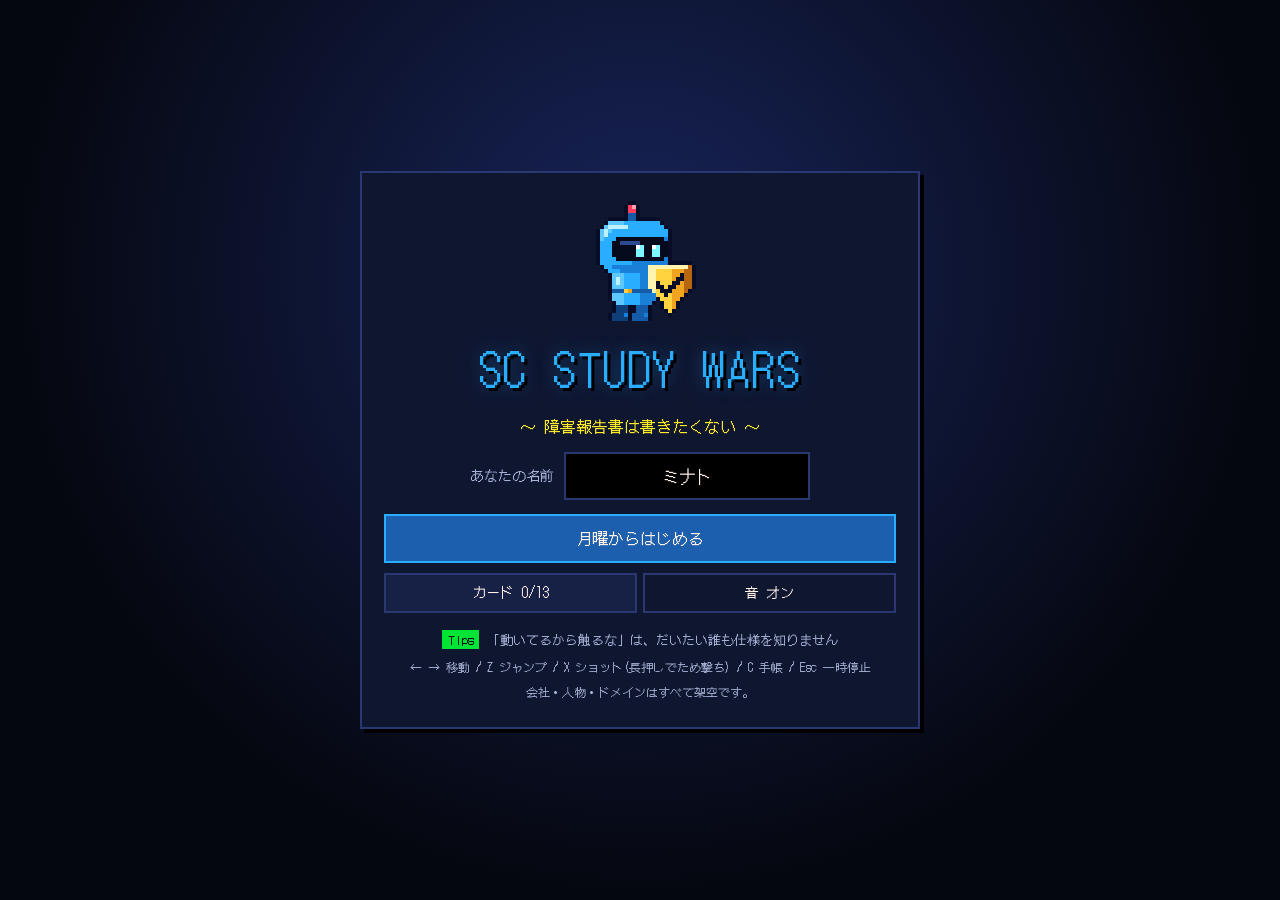
<file: index.html>
<!doctype html>
<html lang="ja">
<head>
  <meta charset="utf-8">
  <meta name="viewport" content="width=device-width, initial-scale=1, viewport-fit=cover, user-scalable=no">
  <title>SC STUDY WARS 〜障害報告書は書きたくない〜</title>
  <meta name="description" content="情報漏洩の手口を、遊びながら見抜けるようになるドット絵の横スクロールアクション。">
  <meta name="theme-color" content="#0b0f24">
  <link rel="manifest" href="manifest.webmanifest">
  <link rel="icon" href="icons/favicon-32.png" sizes="32x32" type="image/png">
  <link rel="icon" href="icons/favicon-64.png" sizes="64x64" type="image/png">
  <link rel="apple-touch-icon" href="icons/apple-touch-icon.png">
  <link rel="preconnect" href="https://fonts.googleapis.com">
  <link rel="preconnect" href="https://fonts.gstatic.com" crossorigin>
  <link href="https://fonts.googleapis.com/css2?family=DotGothic16&display=swap" rel="stylesheet">
  <link rel="stylesheet" href="style.css">
</head>
<body>
  <main id="app">
    <div id="stage-wrap">
      <canvas id="screen" width="640" height="360" aria-label="ゲーム画面"></canvas>
      <div id="hud" aria-live="off">
        <span id="hud-clock">9:30</span>
        <span class="gauges">
          <span class="gauge leak" title="漏洩リスク(満タンで障害報告書)">
            <span class="label">漏洩</span><span id="hud-leak" class="bar" role="meter" aria-label="漏洩リスク"><i></i></span>
          </span>
          <span class="gauge delay" title="業務の遅れ(満タンで始末書)">
            <span class="label">遅れ</span><span id="hud-delay" class="bar" role="meter" aria-label="業務の遅れ"><i></i></span>
          </span>
        </span>
        <span class="hud-spacer"></span>
        <span id="hud-ioc" title="痕跡(3つで判断シーンのヒント1回)" hidden></span>
        <button id="hud-weapon" type="button" aria-label="武器を切り替える" hidden><b></b><i><i></i></i></button>
        <button id="hud-note" type="button" aria-label="手帳を開く"><span id="hud-clues" class="clues"></span><b>📒</b></button>
        <button id="hud-pause" type="button" aria-label="一時停止"><i></i><i></i></button>
      </div>
      <div id="banner" role="status" aria-live="polite"></div>
      <div id="prompt" hidden></div>
    </div>

    <!-- スマホ用のコントローラー。押せるのはボタンの上と、その周りの少しの余白だけ(見た目と押せる範囲を一致させる)。
         左右のキーの間は、指を滑らせると切り替わる -->
    <div id="pad" aria-hidden="true">
      <div class="cluster dpad" data-zone="dpad">
        <span class="key left" data-btn="left" data-show="left"><i></i></span>
        <span class="key right" data-btn="right" data-show="right"><i></i></span>
      </div>
      <div class="cluster btns" data-zone="btns">
        <span class="pad-btn act" data-btn="act" data-show="act"><b>B</b><small>ショット</small></span>
        <span class="pad-btn jump" data-btn="jump" data-show="jump"><b>A</b><small>ジャンプ</small></span>
      </div>
    </div>
  </main>

  <div id="overlay" hidden></div>

  <script type="module" src="src/main.js"></script>
</body>
</html>
</file>
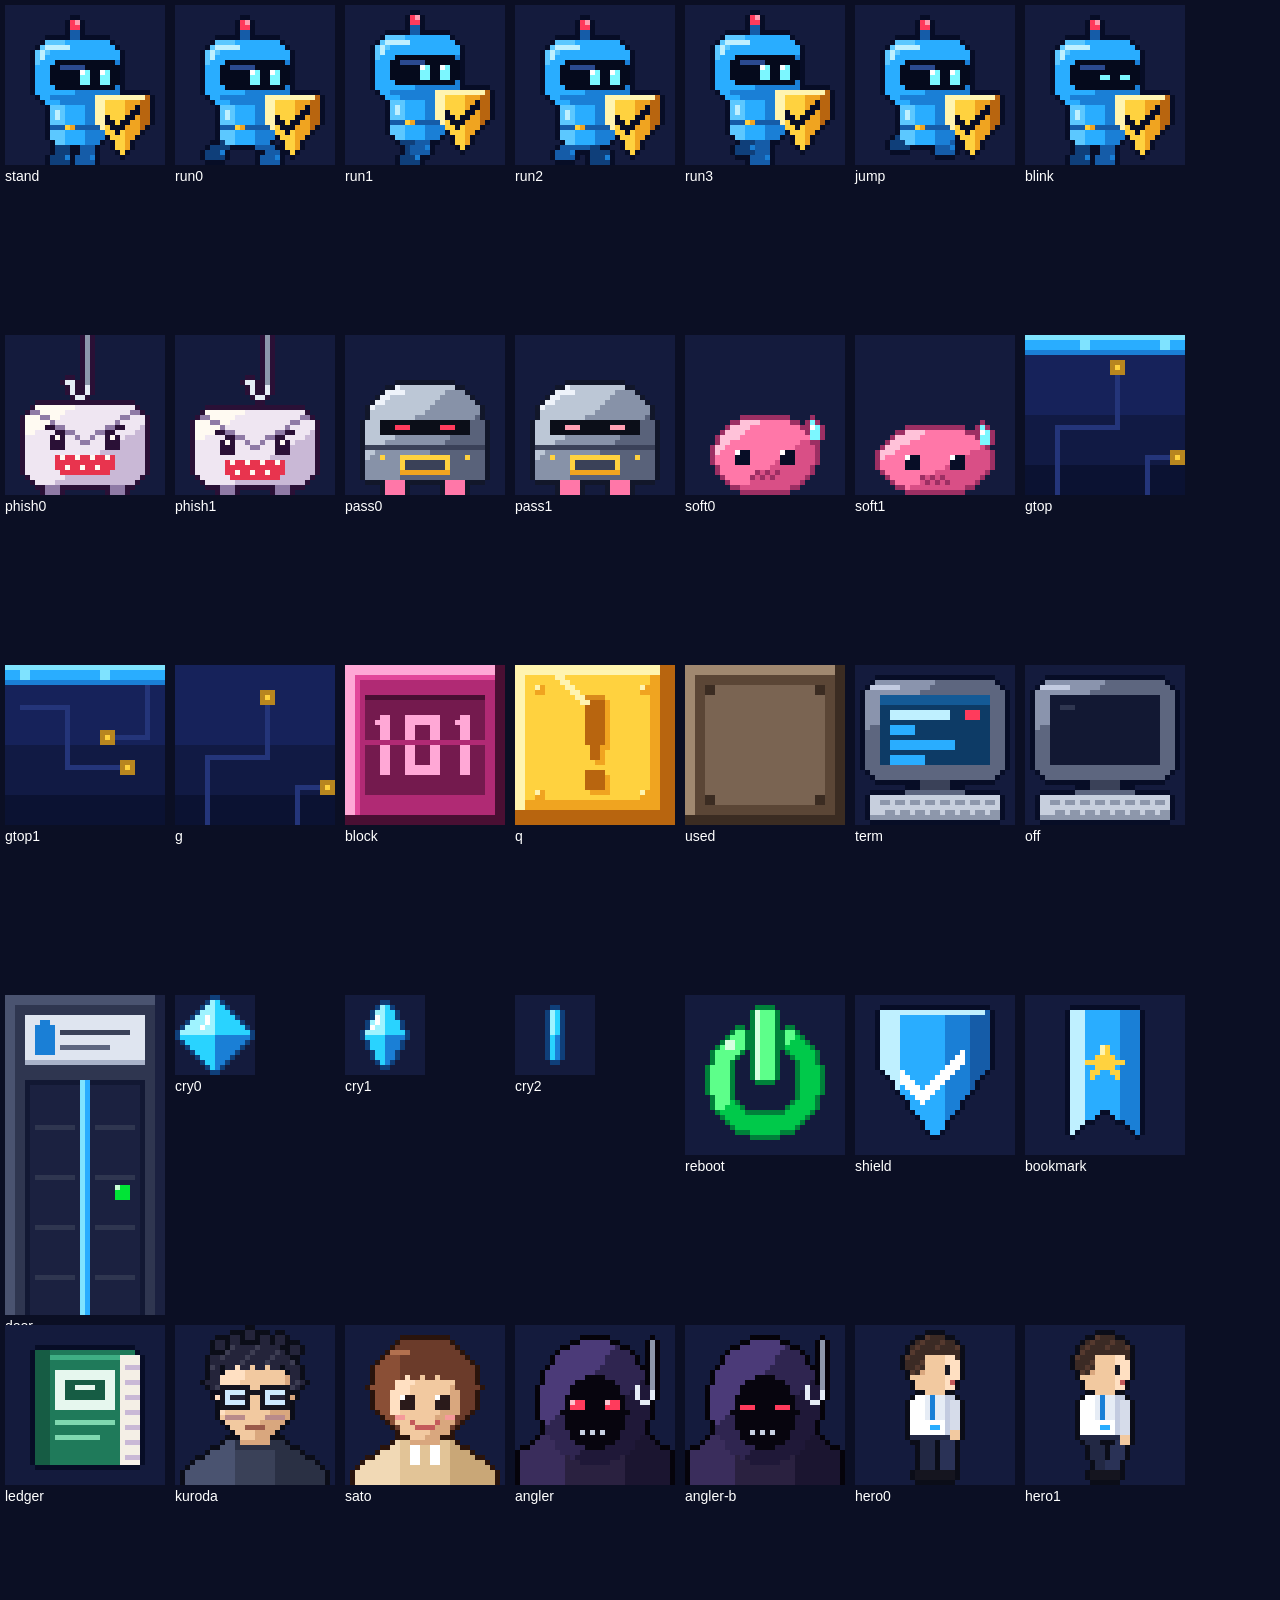
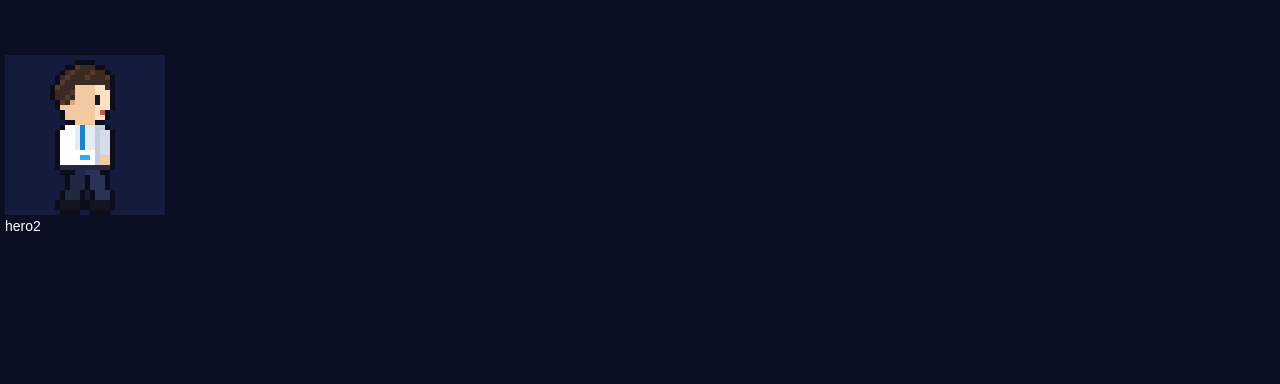
<file: art-preview.html>
<!-- ドット絵の一覧(確認用)。手元で配信して /art-preview.html を開く -->
<!doctype html><body style="margin:0;background:#0b0f24"><canvas id=c></canvas><script type=module>
import * as A from './src/art.js';
const items = [
 ['stand',A.guard('stand')],['run0',A.guard('run0')],['run1',A.guard('run1',-1)],['run2',A.guard('run2')],['run3',A.guard('run3',-1)],['jump',A.guard('jump')],['blink',A.guard('stand',0,true)],
 ['phish0',A.phish(0)],['phish1',A.phish(1)],['pass0',A.pass(0)],['pass1',A.pass(1)],['soft0',A.soft(0)],['soft1',A.soft(1)],
 ['gtop',A.ground(true,0)],['gtop1',A.ground(true,1)],['g',A.ground(false,0)],['block',A.block()],['q',A.qblock(8)],['used',A.used()],['term',A.terminal(true)],['off',A.terminal(false)],
 ['door',A.door()],['cry0',A.crystal(0)],['cry1',A.crystal(1)],['cry2',A.crystal(2)],['reboot',A.reboot()],['shield',A.shield()],['bookmark',A.bookmark()],['ledger',A.ledger()],['kuroda',A.kuroda()],['sato',A.sato()],['angler',A.angler()],['angler-b',A.angler(true)],['hero0',A.hero(0)],['hero1',A.hero(1)],['hero2',A.hero(2)]];
const S=5, cols=7, cw=34*S, ch=66*S; const c=document.getElementById('c'); c.width=cols*cw; c.height=Math.ceil(items.length/cols)*ch; const g=c.getContext('2d');
items.forEach(([n,G],i)=>{const ox=(i%cols)*cw+S, oy=Math.floor(i/cols)*ch+S; g.fillStyle='#141b3d'; g.fillRect(ox,oy,G[0].length*S,G.length*S);
 G.forEach((r,y)=>r.forEach((col,x)=>{ if(col){g.fillStyle=col; g.fillRect(ox+x*S,oy+y*S,S,S);} })); g.fillStyle='#fff'; g.font='14px sans-serif'; g.fillText(n,ox,oy+G.length*S+16); });
</script></body>
</file>
<file: style.css>
:root {
  --bg: #05070f;
  --panel: #0f1630;
  --panel-2: #172045;
  --ink: #fff1e8;
  --quiet: #a9b3d6;
  --line: #2b3770;
  --blue: #29adff;
  --green: #00e436;
  --red: #ff004d;
  --yellow: #ffec27;
  --orange: #ffa300;
  --px: 2px; /* ゲーム画面の1ドットの大きさ(main.js が入れる) */
  color-scheme: dark;
}

* { box-sizing: border-box; }

html, body {
  margin: 0;
  height: 100%;
  background: var(--bg);
  color: var(--ink);
  font-family: 'DotGothic16', 'Hiragino Kaku Gothic ProN', 'Noto Sans JP', system-ui, sans-serif;
  overflow: hidden;
  overscroll-behavior: none;
  -webkit-tap-highlight-color: transparent;
  -webkit-user-select: none;
  user-select: none;
  touch-action: manipulation;
}

#app {
  position: fixed;
  inset: 0;
  display: flex;
  flex-direction: column;
  align-items: center;
  justify-content: center;
}

#stage-wrap {
  position: relative;
  background: #000;
  box-shadow: 0 0 0 1px #1a2350, 0 12px 40px rgba(0, 0, 0, 0.6);
}

#screen {
  display: block;
  width: 100%;
  height: 100%;
  image-rendering: pixelated;
  image-rendering: crisp-edges;
}

/* ---------- HUD ---------- */
#hud {
  position: absolute;
  inset: 0 0 auto 0;
  display: flex;
  align-items: center;
  gap: calc(var(--px) * 6);
  padding: calc(var(--px) * 3) max(calc(var(--px) * 5), env(safe-area-inset-right)) calc(var(--px) * 3) max(calc(var(--px) * 5), env(safe-area-inset-left));
  font-size: clamp(11px, calc(var(--px) * 6), 22px);
  text-shadow: 1px 1px 0 #000;
  pointer-events: none;
  background: linear-gradient(#000a, #0000);
}
#hud > * { white-space: nowrap; flex: none; }
#hud-clock { color: var(--yellow); font-variant-numeric: tabular-nums; min-width: 2.6em; }
#hud .gauges { display: flex; gap: 0.8em; min-width: 0; }
#hud .gauge { display: flex; align-items: center; gap: 0.35em; }
#hud .label { color: var(--quiet); font-size: 0.85em; }
#hud .bar {
  --v: 0;
  position: relative;
  width: clamp(36px, calc(var(--px) * 34), 120px);
  height: 0.7em;
  background: #000;
  border: 1px solid #5f574f;
}
#hud .bar i {
  position: absolute;
  inset: 0;
  transform-origin: left;
  transform: scaleX(var(--v));
  transition: transform 0.25s;
}
#hud .leak .bar i { background: var(--orange); }
#hud .delay .bar i { background: #b18cff; }
#hud .bar.warn i { background: var(--red); animation: blink 0.6s steps(2) infinite; }
#hud .clues { display: flex; gap: 2px; margin-left: auto; }
#hud .clues img { image-rendering: pixelated; filter: drop-shadow(0 0 3px #ffd23f88); }
#hud { font-size: clamp(12px, calc(var(--px) * 6), 22px); gap: clamp(8px, calc(var(--px) * 5), 18px); }

@keyframes blink { 50% { opacity: 0.5; } }

/* ---------- お知らせ ---------- */
#banner {
  position: absolute;
  left: 50%;
  top: calc(var(--px) * 18);
  max-width: 92%;
  transform: translate(-50%, -8px);
  padding: 0.5em 0.9em;
  font-size: clamp(12px, calc(var(--px) * 6.5), 22px);
  line-height: 1.5;
  text-align: center;
  background: #000d;
  border: 2px solid var(--quiet);
  opacity: 0;
  pointer-events: none;
  transition: opacity 0.2s, transform 0.2s;
}
#banner.show { opacity: 1; transform: translate(-50%, 0); }
#banner { z-index: 5; }
body.portrait #banner { font-size: 14px; max-width: 90%; width: max-content; padding: 0.5em 0.8em; }
#banner.good { border-color: var(--green); }
#banner.bad { border-color: var(--red); color: #ffd0dc; }
#banner.info { border-color: var(--blue); }

#prompt {
  position: absolute;
  left: 50%;
  bottom: calc(var(--px) * 6);
  transform: translateX(-50%);
  padding: 0.3em 0.8em;
  font-size: clamp(12px, calc(var(--px) * 6), 20px);
  background: #000c;
  border: 1px solid var(--yellow);
  color: var(--yellow);
  pointer-events: none;
  animation: blink 1.2s steps(2) infinite;
}

/* ---------- スマホのコントローラー ---------- */
/* 押せる範囲 = ボタンの見た目 + まわりの余白(.cluster の padding = 指のずれの許容分) */
#pad { display: none; }
@media (pointer: coarse) { #pad { display: block; } }
body.touch #pad { display: block; }

#pad {
  --key: 72px;   /* 左右キーの大きさ */
  --gap: 10px;   /* 左右キーの間 */
  --a: 86px;     /* A(ジャンプ) */
  --b: 62px;     /* B(調べる)。A の左上に、斜めに少し重ねて置く */
  --tol: 14px;   /* 指のずれの許容分 */
  position: fixed;
  inset: 0;
  pointer-events: none;
  -webkit-touch-callout: none;
  -webkit-user-select: none;
  user-select: none;
}
.cluster {
  position: absolute;
  padding: var(--tol);
  pointer-events: auto;
  touch-action: none;
  -webkit-touch-callout: none;
}
.dpad { display: flex; gap: var(--gap); }
.btns { width: calc(var(--b) * 0.6 + var(--a) + 2 * var(--tol)); height: calc(var(--b) * 0.9 + var(--a) + 2 * var(--tol)); }

/* 左右キー: 角の丸い四角。押すと沈んで光る */
.key {
  position: relative;
  width: var(--key);
  height: var(--key);
  border-radius: 22px;
  background: linear-gradient(#1f2a5a, #141c43);
  border: 1px solid #ffffff24;
  box-shadow: 0 5px 0 #04060f, inset 0 1px 0 #ffffff26;
  transition: transform 0.05s, box-shadow 0.05s, background 0.05s;
}
.key i {
  position: absolute;
  top: 50%;
  left: 50%;
  border: 14px solid transparent;
  transform: translate(-50%, -50%);
}
.key.left i { border-right: 20px solid #e6ecff; border-left-width: 0; margin-left: -3px; }
.key.right i { border-left: 20px solid #e6ecff; border-right-width: 0; margin-left: 3px; }

/* A・B: 丸いボタン */
.pad-btn {
  position: absolute;
  display: flex;
  flex-direction: column;
  align-items: center;
  justify-content: center;
  gap: 3px;
  border-radius: 50%;
  color: #eef2ff;
  background: linear-gradient(#1f2a5a, #141c43);
  border: 1px solid #ffffff24;
  box-shadow: 0 5px 0 #04060f, inset 0 1px 0 #ffffff26;
  transition: transform 0.05s, box-shadow 0.05s, background 0.05s;
}
.pad-btn b { font-size: 26px; font-weight: normal; line-height: 1; }
.pad-btn small { font-size: 11px; line-height: 1; color: #b9c3e6; }
.pad-btn.jump {
  width: var(--a);
  height: var(--a);
  left: calc(var(--tol) + var(--b) * 0.6);
  top: calc(var(--tol) + var(--b) * 0.9);
  background: linear-gradient(#ffd23f, #e89a16);
  border-color: #fff4b0aa;
  color: #3a1d02;
  box-shadow: 0 5px 0 #7a4205, inset 0 1px 0 #fff4b0;
}
.pad-btn.jump small { color: #5a3208; }
.pad-btn.act {
  width: var(--b);
  height: var(--b);
  left: var(--tol);
  top: var(--tol);
}

/* 押している */
.key.on, .pad-btn.act.on {
  transform: translateY(4px);
  background: linear-gradient(#2b7fd6, #1a5fb4);
  box-shadow: 0 1px 0 #04060f, inset 0 1px 0 #bff0ff66, 0 0 16px #29adff88;
}
.pad-btn.jump.on {
  transform: translateY(4px);
  background: linear-gradient(#fff07a, #ffbf2e);
  box-shadow: 0 1px 0 #7a4205, inset 0 1px 0 #fff4b0, 0 0 18px #ffd23f99;
}

/* 横向き: ゲーム画面の左下・右下に重ねる。後ろが透けるように半透明 */
body:not(.portrait) #pad { --key: 62px; --a: 74px; --b: 54px; }
body:not(.portrait) .dpad { left: max(6px, env(safe-area-inset-left)); bottom: max(4px, env(safe-area-inset-bottom)); }
body:not(.portrait) .btns { right: max(6px, env(safe-area-inset-right)); bottom: max(4px, env(safe-area-inset-bottom)); }
body:not(.portrait) .key,
body:not(.portrait) .pad-btn.act { background: #141c4373; box-shadow: 0 3px 0 #04060f80, inset 0 1px 0 #ffffff1f; }
body:not(.portrait) .pad-btn.jump { background: #ffd23f8c; }
body:not(.portrait) .key.on,
body:not(.portrait) .pad-btn.act.on { background: #2b7fd6b3; }

/* 縦向き: 上がゲーム画面、下に薄いコントローラーの台 */
body.portrait #app {
  display: grid;
  grid-template-rows: 1fr auto;
  justify-items: center;
  padding-top: env(safe-area-inset-top);
}
body.portrait #stage-wrap { align-self: end; box-shadow: none; }
body.portrait #pad {
  position: relative;
  inset: auto;
  z-index: 1;
  width: 100%;
  height: calc(var(--deck, 200px) + env(safe-area-inset-bottom));
  padding-bottom: env(safe-area-inset-bottom);
  background: linear-gradient(#0e1538, #080b1f 60%);
  border-top: 1px solid #ffffff1a;
  box-shadow: 0 -10px 24px #0008;
}
body.portrait .cluster { top: 50%; transform: translateY(calc(-50% - env(safe-area-inset-bottom) / 2)); }
body.portrait .dpad { left: max(6px, calc(5vw - var(--tol))); }
body.portrait .btns { right: max(6px, calc(5vw - var(--tol))); }
@media (max-width: 360px) {
  body.portrait #pad { --key: 62px; --a: 76px; --b: 54px; --gap: 8px; }
}

/* ---------- 手帳ボタン・痕跡(HUD) ---------- */
#hud .hud-spacer { flex: 1 1 auto; }
#hud-note {
  flex: none;
  display: flex;
  align-items: center;
  gap: 4px;
  height: 30px;
  margin: -4px 0 -4px 6px;
  padding: 0 8px;
  border-radius: 8px;
  border: 1px solid #ffffff33;
  background: #0b112c99;
  pointer-events: auto;
  touch-action: manipulation;
}
#hud-note b { font-weight: normal; font-size: 15px; }
#hud-note .clues { margin: 0; }
#hud-ioc { flex: none; margin-left: 6px; padding: 0 6px; font-size: 12px; color: #b8ffd2; border: 1px solid #00c94a88; border-radius: 6px; background: #00281499; }
#hud-ioc.ready { color: #000; background: var(--green); }

/* ---------- 武器(HUD)。タップで切り替え ---------- */
#hud-weapon {
  flex: none;
  display: flex;
  align-items: center;
  gap: 5px;
  height: 30px;
  margin: -4px 0 -4px 6px;
  padding: 0 7px;
  border-radius: 8px;
  border: 1px solid var(--wc, #ffd23f);
  background: #0b112c99;
  pointer-events: auto;
  touch-action: manipulation;
}
#hud-weapon[hidden] { display: none; }
#hud-weapon b { font-weight: normal; color: var(--wc, #ffd23f); font-size: 15px; }
#hud-weapon > i { display: block; width: 34px; height: 6px; background: #000a; border: 1px solid #ffffff44; }
#hud-weapon > i > i { display: block; height: 100%; width: calc(var(--e, 1) * 100%); background: var(--wc, #ffd23f); }
#hud-weapon.buster > i { display: none; }

/* ---------- 一時停止ボタン(HUD の右端) ---------- */
#hud-pause {
  flex: none;
  display: grid;
  grid-auto-flow: column;
  gap: 4px;
  place-content: center;
  width: 36px;
  height: 30px;
  margin: -4px 0 -4px 10px;
  padding: 0;
  border-radius: 8px;
  border: 1px solid #ffffff33;
  background: #0b112c99;
  pointer-events: auto;
  touch-action: manipulation;
}
#hud-pause i { display: block; width: 4px; height: 12px; background: #e6ecff; border-radius: 1px; }

.pause { text-align: center; }
.pause h2 { font-size: 26px; letter-spacing: 0.1em; }
.pause .actions { flex-direction: column; }

/* ---------- 重ねる画面 ---------- */
#overlay {
  position: fixed;
  inset: 0;
  z-index: 10;
  display: flex;
  padding: 16px;
  overflow-y: auto;
  background: #05070fcc;
  -webkit-user-select: text;
  user-select: text;
}
#overlay[hidden] { display: none; }
#overlay.is-title { background: radial-gradient(circle at 50% 30%, #18245a, #05070f 70%); }

.panel {
  margin: auto; /* 収まるときは真ん中、はみ出すときは上から読めるようにスクロール */
  width: min(560px, 100%);
  padding: 20px 22px;
  background: var(--panel);
  border: 2px solid var(--line);
  box-shadow: 4px 4px 0 #000;
  line-height: 1.7;
}
.panel h1, .panel h2, .panel h3 { margin: 0; font-weight: normal; }
.panel p { margin: 0.4em 0; }

button {
  font: inherit;
  color: var(--ink);
  background: var(--panel-2);
  border: 2px solid var(--line);
  padding: 0.55em 1em;
  cursor: pointer;
  text-align: left;
}
button:hover, button:focus-visible { border-color: var(--blue); outline: none; }
button.primary { background: #1b5fae; border-color: var(--blue); text-align: center; }
button.ghost { background: transparent; }
button:disabled { opacity: 0.6; cursor: default; }

.actions { display: flex; flex-wrap: wrap; gap: 10px; margin-top: 14px; }
.actions button { flex: 1 1 auto; text-align: center; }

.tag {
  display: inline-block;
  padding: 0 0.6em;
  font-size: 13px;
  color: #000;
  background: var(--yellow);
}

/* タイトル */
.title { text-align: center; }
.title .hero { image-rendering: pixelated; animation: bob 1s steps(2) infinite; }
.title h1 { font-size: clamp(30px, 8vw, 46px); letter-spacing: 0.04em; color: var(--blue); text-shadow: 3px 3px 0 #000, 0 0 18px #29adff66; }
.title .sub { color: var(--yellow); }
.title .lead { color: var(--quiet); font-size: 14px; }
.title .tip { margin-top: 16px; font-size: 13px; color: var(--quiet); }
.title .tip span { margin-right: 0.6em; padding: 0 0.4em; color: #000; background: var(--green); }
.title .keys, .title .fine { font-size: 12px; color: var(--quiet); }
.title .sub-actions { display: grid; grid-auto-flow: column; grid-auto-columns: minmax(0, 1fr); gap: 6px; width: 100%; }
.title .sub-actions button { min-width: 0; padding: 0.45em 0.2em; font-size: 14px; white-space: nowrap; }
@media (pointer: coarse) { .title .keys { display: none; } }
/* 縦長のスマホ: タイトルが1画面に収まるように詰める */
@media (orientation: portrait) {
  .title { padding: 14px 16px; }
  .title .hero { width: 80px; height: 80px; }
  .title h1 { font-size: 30px; margin: 4px 0 0; }
  .title .sub { margin: 4px 0 0; font-size: 14px; }
  .title .namefield { margin-top: 10px; }
  .title .actions { gap: 8px; margin-top: 10px; }
  .title .tip { margin: 10px 0 0; font-size: 12px; }
  .title .fine { margin: 6px 0 0; }
}
@keyframes bob { 50% { transform: translateY(-4px); } }

/* 判断シーン */
.scene-head { display: flex; justify-content: space-between; align-items: center; }
.count { color: var(--quiet); font-size: 14px; }
.count b { color: var(--yellow); font-size: 20px; font-weight: normal; }
.timer { height: 6px; margin: 8px 0 12px; background: #000; }
.timer i { display: block; height: 100%; background: var(--yellow); transform-origin: left; }

.mock {
  color: #1d2433;
  background: #f4f6fb;
  border-radius: 6px;
  font-family: system-ui, 'Hiragino Kaku Gothic ProN', 'Noto Sans JP', sans-serif;
  font-size: 14px;
  line-height: 1.6;
  overflow: hidden;
}
.mail-bar, .app-bar { padding: 6px 12px; font-size: 12px; color: #fff; background: #3b4a6b; }
.app-bar { background: #2e6b4f; }
.mail-row { display: flex; gap: 10px; padding: 6px 12px; border-bottom: 1px solid #dde2ee; }
.mail-row span { flex: none; width: 3.5em; color: #6b7593; }
.mail-row b { font-weight: 600; word-break: break-all; }
.mail-row b, .mock mark { font-variant-ligatures: none; }
.mail-body, .app-body { padding: 8px 12px 10px; }
.mail-body p, .app-body p { margin: 0.2em 0; }
.app-body h3 { font-size: 16px; font-weight: 700; margin: 4px 0 6px; }

.inspect { margin-top: 10px; font-size: 14px; }
.detail { margin: 8px 0 0; padding: 8px 12px 8px 28px; font-size: 14px; background: #000; border-left: 3px solid var(--blue); }
.choices { display: grid; gap: 8px; margin-top: 14px; }
.choices.two { grid-template-columns: 1fr 1fr; }
.choices.two button { text-align: center; }
.choices kbd {
  display: inline-block;
  min-width: 1.6em;
  margin-right: 0.6em;
  text-align: center;
  font-family: inherit;
  color: #000;
  background: var(--quiet);
}

.outcome { text-align: center; }
.outcome .mark { font-size: 44px; line-height: 1.2; margin: 0; }
.outcome h2 { font-size: 24px; margin-bottom: 6px; }
.outcome.good { border-color: var(--green); }
.outcome.good .mark, .outcome.good h2 { color: var(--green); }
.outcome.bad { border-color: var(--red); }
.outcome.bad .mark, .outcome.bad h2 { color: var(--red); }
.outcome.later .mark, .outcome.timeout .mark { color: var(--yellow); }
.outcome .leak { color: var(--red); }
.outcome button { margin-top: 12px; min-width: 50%; }

/* 扉 */
.door h3 { margin-top: 8px; font-size: 18px; }
.urlbar {
  display: flex;
  gap: 8px;
  align-items: center;
  margin: 10px 0;
  padding: 8px 12px;
  color: #1d2433;
  background: #f4f6fb;
  border-radius: 999px;
  font-family: system-ui, sans-serif;
  font-size: 15px;
  word-break: break-all;
}
.door .hint { font-size: 13px; color: var(--quiet); }

/* 障害報告書 */
#overlay.is-report { background: #1b0a12ee; }
.report { color: #1d2433; background: #fbfaf6; border-color: #b9b29c; box-shadow: 6px 6px 0 #000; font-family: system-ui, 'Hiragino Mincho ProN', serif; }
.report-head { display: flex; justify-content: space-between; align-items: center; border-bottom: 3px double #1d2433; padding-bottom: 6px; }
.report-head h2 { font-size: 24px; letter-spacing: 0.3em; }
.stamp { padding: 2px 8px; color: #c8102e; border: 2px solid #c8102e; border-radius: 4px; transform: rotate(-8deg); font-weight: 700; }
.report table { width: 100%; margin-top: 10px; border-collapse: collapse; font-size: 14px; }
.report th, .report td { padding: 6px 8px; border: 1px solid #c9c3ad; vertical-align: top; text-align: left; }
.report th { width: 6.5em; background: #efe9d6; font-weight: 600; }
.report ol { margin: 0; padding-left: 1.3em; }
.report .note { font-size: 12px; color: #6b6550; }
.report button { color: var(--ink); }

/* クリア */
.clear { text-align: center; border-color: var(--green); }
.clear h2 { font-size: 30px; color: var(--green); text-shadow: 2px 2px 0 #000; }
.clear h3 { margin-top: 14px; font-size: 16px; color: var(--quiet); }
.stats { display: grid; grid-template-columns: repeat(auto-fit, minmax(110px, 1fr)); gap: 8px; margin: 12px 0; }
.stats div { padding: 6px; background: #000; }
.stats dt { font-size: 12px; color: var(--quiet); }
.stats dd { margin: 0; font-size: 20px; }
.badges { display: flex; flex-wrap: wrap; justify-content: center; gap: 6px; }
.badges span { padding: 2px 8px; font-size: 13px; color: #000; background: var(--yellow); }
.mini-cards { display: flex; flex-wrap: wrap; justify-content: center; gap: 8px; padding: 0; margin: 8px 0 0; list-style: none; }
.mini-cards li { display: flex; align-items: center; gap: 6px; padding: 4px 10px 4px 4px; background: var(--panel-2); font-size: 14px; }
.mini-cards img, .card img { image-rendering: pixelated; object-fit: contain; }

/* 解説カード */
.cards { width: min(760px, 100%); }
.cards-head { display: flex; justify-content: space-between; align-items: center; }
.cards .lead { font-size: 13px; color: var(--quiet); }
.card-list { display: grid; gap: 12px; margin-top: 10px; }
.card { padding: 14px 16px; background: var(--panel-2); border: 2px solid var(--line); font-size: 14px; }
.card header { display: flex; gap: 12px; align-items: center; }
.card .no { margin: 0; font-size: 12px; color: var(--quiet); }
.card h3 { font-size: 20px; color: var(--yellow); }
.card h4 { margin: 10px 0 2px; font-size: 13px; font-weight: normal; color: var(--blue); }
.card ul { margin: 0; padding-left: 1.3em; }
.card .src { margin-top: 10px; font-size: 12px; color: var(--quiet); }
.card a { color: var(--blue); }
.card.locked { opacity: 0.55; text-align: center; }

/* 横に広い画面(PC): 判断シーンはメールと選択肢を左右に並べる */
@media (min-width: 900px) and (orientation: landscape) {
  .scene { width: min(980px, 100%); }
  .scene-body { display: grid; grid-template-columns: 1.1fr 1fr; gap: 16px; align-items: start; }
  .outcome { width: min(640px, 100%); }
}

/* 横向きで背の低い画面(スマホの横持ち): メールと選択肢を左右に並べる */
@media (orientation: landscape) and (max-height: 560px) {
  #overlay { padding: 8px max(12px, env(safe-area-inset-right)) 8px max(12px, env(safe-area-inset-left)); }
  .panel { padding: 12px 16px; line-height: 1.5; }
  .scene { width: min(920px, 100%); }
  .scene-body { display: grid; grid-template-columns: 1.15fr 1fr; gap: 14px; align-items: start; }
  .scene .timer { margin: 6px 0 10px; }
  /* 背が低い画面では、選択肢をいちばん上に。調べた結果はその下に出す */
  .scene-right { display: flex; flex-direction: column; }
  .scene .choices, .scene .acts { order: -1; margin-top: 0; }
  .scene .inspect { margin-top: 10px; align-self: flex-start; }
  .detail { font-size: 12px; }
  .mock { font-size: 13px; line-height: 1.5; }
  .mail-row { padding: 4px 10px; }
  .mail-body, .app-body { padding: 6px 10px 8px; }
  .choices button { padding: 0.45em 0.8em; font-size: 14px; }
  .title .hero { width: 96px; height: 96px; }
  .title h1 { font-size: 32px; }
  .title .keys { display: none; }
  .report table { font-size: 13px; }
  .report th, .report td { padding: 4px 8px; }
  .cards { width: min(900px, 100%); }
  .card-list { grid-template-columns: repeat(auto-fit, minmax(320px, 1fr)); }
}

/* 縦向きの判断シーン: 残り時間は上、選択肢は下に貼り付けて、メールだけをスクロールさせる */
@media (orientation: portrait) {
  #overlay.is-scene { padding-top: 0; padding-bottom: 0; }
  .scene { padding-top: 0; padding-bottom: 0; }
  .scene-top {
    position: sticky;
    top: 0;
    z-index: 2;
    margin: 0 -22px;
    padding: max(12px, env(safe-area-inset-top)) 22px 10px;
    background: var(--panel);
    box-shadow: 0 8px 12px var(--panel);
  }
  .scene .timer { margin: 8px 0 0; }
  .scene .choices,
  .scene .acts {
    position: sticky;
    bottom: 0;
    z-index: 2;
    margin-top: 10px;
    padding: 10px 0 max(14px, env(safe-area-inset-bottom));
    background: var(--panel);
    box-shadow: 0 -10px 14px var(--panel);
  }
  .scene .mock { font-size: 13px; line-height: 1.55; }
  .scene .choices button { padding: 0.5em 0.8em; }
}

@media (max-width: 420px) {
  .panel { padding: 16px; }
  .scene-top { margin: 0 -16px; padding-left: 16px; padding-right: 16px; }
  .choices.two { grid-template-columns: 1fr; }
}

@media (prefers-reduced-motion: reduce) {
  *, *::before, *::after { animation: none !important; transition: none !important; }
}

/* ---------- 顔つきのひとこと(ゲームを止めない) ---------- */
#banner.talkline { display: flex; align-items: center; gap: 0.6em; text-align: left; }
#banner.talkline .face { flex: none; image-rendering: pixelated; border-radius: 4px; background: #0b112c; }

/* ---------- 会話ウインドウ ---------- */
#overlay.is-talk { background: linear-gradient(transparent 40%, #05070fcc); align-items: flex-end; padding: 0; }
.talk {
  position: relative;
  display: flex;
  gap: 14px;
  width: min(760px, 100%);
  min-height: 132px;
  margin: auto auto 0;
  padding: 16px 18px max(18px, env(safe-area-inset-bottom));
  background: #0b112cf2;
  border: 2px solid var(--line);
  border-bottom: 0;
  box-shadow: 0 -6px 24px #0008;
  cursor: pointer;
  -webkit-user-select: none;
  user-select: none;
}
.talk-face { flex: none; width: 72px; }
.talk-face .face { image-rendering: pixelated; border-radius: 8px; background: #141c43; border: 1px solid #ffffff22; }
.talk.sys .talk-face { display: none; }
.talk-main { flex: 1; min-width: 0; }
.talk-name { margin: 0 0 4px; font-size: 14px; color: var(--yellow); min-height: 1em; }
.talk.sys .talk-name { display: none; }
.talk-text { margin: 0; font-size: 17px; line-height: 1.7; }
.talk.sys .talk-text { color: var(--blue); }
.talk-next { position: absolute; right: 18px; bottom: max(12px, env(safe-area-inset-bottom)); color: var(--quiet); animation: blink 0.8s steps(2) infinite; }
.talk-skip { position: absolute; top: -40px; right: 10px; font-size: 13px; padding: 0.3em 0.8em; background: #0b112ccc; }
body.portrait .talk { min-height: 168px; }
body.portrait .talk-text { font-size: 16px; }

/* ---------- 手帳 ---------- */
.notebook h2 { font-size: 22px; }
.notebook .lead { font-size: 13px; color: var(--quiet); }
.clue { display: flex; gap: 12px; align-items: flex-start; margin-top: 10px; padding: 10px 12px; background: #000; border-left: 3px solid var(--yellow); }
.clue img { image-rendering: pixelated; flex: none; }
.clue b { display: block; color: var(--yellow); font-weight: normal; }
.clue code { display: block; font-family: ui-monospace, Menlo, Consolas, monospace; font-size: 13px; color: #e6ecff; word-break: break-all; }
.clue .clue-hint { margin: 4px 0 0; font-size: 12px; color: var(--quiet); }
.clue.missing { border-left-color: #5f574f; opacity: 0.75; }
.clue.missing b { color: var(--quiet); }

/* ---------- 判断シーンの部品 ---------- */
.count.calm { color: var(--green); font-size: 13px; }
.asker { display: flex; gap: 10px; align-items: flex-start; margin-bottom: 10px; }
.asker .face { flex: none; image-rendering: pixelated; border-radius: 6px; background: #141c43; }
.asker p { position: relative; margin: 0; padding: 8px 12px; background: #1b2550; border-radius: 10px; font-size: 14px; line-height: 1.6; }
.asker p b { display: block; font-size: 12px; font-weight: normal; color: var(--yellow); }
.asker.self p { background: #2a1b40; }
.choices button { display: flex; align-items: flex-start; gap: 0.6em; }
.choices button kbd { flex: none; margin: 0; }
.choices button em { display: block; margin-top: 2px; font-style: normal; font-size: 12px; color: var(--yellow); }
.tools { display: flex; flex-wrap: wrap; gap: 8px; margin-top: 10px; }
.tools .inspect { margin: 0; font-size: 14px; }
.tools .inspect.on { border-color: var(--yellow); }
.detail.notebook-in { padding: 0; background: none; border: 0; }
.detail.inspect-out { margin-top: 8px; padding: 8px 12px; font-family: ui-monospace, Menlo, Consolas, monospace; font-size: 13px; word-break: break-all; }
mark { color: #1d2433; background: #ffd23f; padding: 0 2px; border-radius: 2px; box-shadow: 0 0 0 2px #ffd23f66; }

/* 結果 */
.outcome .mark small { display: block; font-size: 14px; letter-spacing: 0.1em; }
.outcome.best { border-color: var(--green); }
.outcome.best .mark, .outcome.best h2 { color: var(--green); }
.outcome.safe .mark, .outcome.safe h2 { color: var(--blue); }
.outcome.ok .mark, .outcome.ok h2, .outcome.close .mark, .outcome.close h2 { color: var(--yellow); }
.outcome.fooled { border-color: var(--red); }
.outcome.fooled .mark, .outcome.fooled h2 { color: var(--red); }
.outcome .rule { margin-top: 10px; padding: 6px 10px; font-size: 13px; color: #e6ecff; background: #1b2550; border-radius: 6px; text-align: left; }
.outcome .effects { display: flex; justify-content: center; gap: 12px; font-size: 14px; }
.outcome .effects .leak { color: var(--orange); }
.outcome .effects .delay { color: #b18cff; }
.outcome .effects .none { color: var(--green); }
.outcome .ask-again { margin-top: 14px; color: var(--yellow); }
.outcome .choices { text-align: left; }
.evidence { margin-top: 10px; text-align: left; }
.evidence summary { cursor: pointer; color: var(--yellow); font-size: 14px; margin-bottom: 6px; }
.evidence .mock { font-size: 13px; }
.outcome { max-height: none; }

/* ---------- 振り返り ---------- */
.review { text-align: center; }
.review-day { margin: 0; color: var(--quiet); }
.grade { display: inline-flex; flex-direction: column; align-items: center; margin: 6px 0; }
.grade b { font-size: 72px; line-height: 1; font-weight: normal; text-shadow: 3px 3px 0 #000; }
.grade span { font-size: 12px; color: var(--quiet); }
.grade-S b { color: var(--yellow); }
.grade-A b { color: var(--green); }
.grade-B b { color: var(--blue); }
.grade-C b { color: var(--orange); }
.grade-D b { color: var(--red); }
.boss-comment { display: flex; gap: 10px; align-items: center; margin: 8px 0; text-align: left; }
.boss-comment .face { flex: none; image-rendering: pixelated; border-radius: 6px; background: #141c43; }
.boss-comment p { margin: 0; padding: 8px 12px; background: #1b2550; border-radius: 10px; font-size: 14px; }
.boss-comment p b { display: block; font-size: 11px; font-weight: normal; color: var(--yellow); }
.judges { list-style: none; padding: 0; margin: 8px 0; text-align: left; }
.judges li { display: flex; gap: 10px; align-items: center; padding: 6px 10px; border-bottom: 1px solid #ffffff14; font-size: 14px; }
.judges li span { width: 1.4em; text-align: center; }
.judges li em { margin-left: auto; font-style: normal; font-size: 12px; color: var(--quiet); }
.judges li.best span { color: var(--green); }
.judges li.safe span { color: var(--blue); }
.judges li.ok span, .judges li.close span { color: var(--yellow); }
.judges li.fooled span { color: var(--red); }
.review .next { font-size: 13px; color: var(--quiet); }

/* ---------- オープニングムービー ---------- */
body.movie #hud, body.movie #pad, body.movie #banner, body.movie #prompt { visibility: hidden; }
#overlay.is-movie { background: transparent; padding: 0; align-items: flex-end; cursor: pointer; }
.movie-ui { width: 100%; }
.movie-skip { position: fixed; top: max(10px, env(safe-area-inset-top)); right: max(10px, env(safe-area-inset-right)); z-index: 2; font-size: 13px; padding: 0.4em 0.9em; background: #0b112ccc; }
.movie-cap {
  margin: 0 auto;
  width: min(760px, 100%);
  min-height: 112px;
  padding: 14px 20px max(18px, env(safe-area-inset-bottom));
  background: linear-gradient(transparent, #05070ff2 30%);
  text-align: center;
}
.movie-name { margin: 0 0 2px; min-height: 1em; font-size: 13px; color: var(--yellow); }
.movie-text { margin: 0; font-size: 18px; line-height: 1.7; text-shadow: 2px 2px 0 #000; }
.movie-text.in { animation: capin 0.35s ease-out; }
.movie-cap.speak .movie-text { color: #fff4e0; }
.movie-dots { display: block; margin-top: 6px; font-size: 10px; letter-spacing: 0.3em; color: var(--quiet); }
@keyframes capin { from { opacity: 0; transform: translateY(6px); } }
body.portrait .movie-cap { min-height: calc(var(--deck, 200px) + env(safe-area-inset-bottom)); display: flex; flex-direction: column; justify-content: center; background: #05070f; }
body.portrait .movie-text { font-size: 17px; }

/* ---------- 光らせて説明する(会話・初めての説明) ---------- */
.spot {
  position: relative;
  z-index: 25;
  outline: 3px solid var(--yellow) !important;
  outline-offset: 3px;
  border-radius: 6px;
  animation: spot 1s ease-in-out infinite;
}
@keyframes spot { 50% { outline-color: #fff4b0; box-shadow: 0 0 18px #ffd23f88; } }
#hud .spot { background: #000c; }
#coach {
  position: fixed;
  left: 50%;
  bottom: max(12px, env(safe-area-inset-bottom));
  transform: translateX(-50%);
  z-index: 40;
  display: flex;
  gap: 10px;
  align-items: center;
  width: min(560px, calc(100% - 24px));
  padding: 10px 12px;
  background: #0b112cf7;
  border: 2px solid var(--yellow);
  box-shadow: 0 8px 30px #000c;
  font-size: 14px;
  line-height: 1.6;
}
#coach .face { flex: none; image-rendering: pixelated; border-radius: 6px; background: #141c43; }
#coach p { margin: 0; }
#coach .coach-who { font-size: 11px; color: var(--yellow); }
#coach button { flex: none; text-align: center; }

/* ---------- 手帳のタブ・きほん ---------- */
.tabs { display: flex; gap: 6px; margin: 8px 0 4px; }
.tabs button { flex: 1; text-align: center; padding: 0.4em; font-size: 14px; }
.tabs button.on { border-color: var(--yellow); color: var(--yellow); }
.basics h3 { margin: 12px 0 4px; font-size: 15px; color: var(--yellow); }
.basics ol, .basics ul { margin: 0; padding-left: 1.4em; font-size: 14px; }
.basics p { font-size: 14px; }
.basics .c-leak { color: var(--orange); font-weight: normal; }
.basics .c-delay { color: #b18cff; font-weight: normal; }
.review .how { font-size: 12px; color: var(--quiet); margin: 2px 0 6px; }

.review .sortline { font-size: 14px; margin: 4px 0; }
.review .sortline b { color: var(--yellow); font-weight: normal; }

/* ---------- メールの見抜き(印を付ける) ---------- */
.mark-count { display: flex; justify-content: space-between; gap: 8px; margin: 0 0 6px; font-size: 13px; color: var(--yellow); }
.mark-count span { flex: none; color: var(--ink); }
.mark-count b { font-weight: normal; color: var(--yellow); }
/* タップできるところ: 点線の下線。印を付けると赤い丸囲み */
button.cand {
  display: inline;
  padding: 0 2px;
  margin: 0 1px;
  font: inherit;
  color: inherit;
  text-align: inherit;
  background: #e4ecff;
  border: 0;
  border-bottom: 2px dotted #5b74c9;
  border-radius: 3px;
  cursor: pointer;
  -webkit-user-select: none;
  user-select: none;
}
button.cand:hover, button.cand:focus-visible { background: #cfdcff; outline: none; }
button.cand.flagged { color: #fff; background: #e8344e; border-bottom-color: #8a0f24; box-shadow: 0 0 0 2px #ff9fb2; }
.detail button.cand { background: #233061; color: #fff; border-bottom-color: #7fe3ff; }
/* 答え合わせ */
span.cand { padding: 0 3px; border-radius: 3px; }
span.cand.hit { color: #0b3d1e; background: #7ef0a6; box-shadow: 0 0 0 2px #00e43666; }
span.cand.miss { color: #3a2a00; background: #ffd23f; }
span.cand.false { color: #fff; background: #8b5cf6; text-decoration: line-through; }
span.cand.plain { background: none; }
.evidence summary span.cand { font-size: 12px; }
.outcome .eye { margin: 8px 0 0; padding: 6px 10px; font-size: 14px; background: #000; border-radius: 6px; }
.outcome .eye.perfect { color: var(--green); }

/* タイトルの名前の欄 */
.namefield { display: flex; align-items: center; justify-content: center; gap: 10px; margin: 12px auto 0; max-width: 340px; font-size: 14px; color: var(--quiet); }
.namefield input {
  flex: 1;
  min-width: 0;
  padding: 0.45em 0.7em;
  font: inherit;
  font-size: 17px;
  color: var(--ink);
  text-align: center;
  background: #000;
  border: 2px solid var(--line);
  -webkit-user-select: text;
  user-select: text;
}
.namefield input:focus { border-color: var(--blue); outline: none; }

/* ---------- 火曜〜日曜: チャット・電話・画面の警告 ---------- */
.mock.chat .mail-bar { background: #4a3b8f; }
.chat-from { padding: 6px 12px; font-weight: 600; border-bottom: 1px solid #dde2ee; word-break: break-all; font-variant-ligatures: none; }
.chat-bubbles { padding: 8px 12px 10px; display: grid; gap: 6px; }
.chat-bubbles .bubble { margin: 0; justify-self: start; max-width: 92%; padding: 4px 10px; background: #fff; border: 1px solid #d3d9e8; border-radius: 4px 12px 12px 12px; }
.mock.call .mail-bar { background: #1f6b4a; }
.call-from { display: flex; gap: 10px; padding: 6px 12px; border-bottom: 1px solid #dde2ee; }
.call-from span { flex: none; width: 3.5em; color: #6b7593; }
.call-body { padding: 8px 12px 10px; }
.call-body p { margin: 0.25em 0; }
.mock.screen { background: #2a0610; color: #ffd0dc; }
.mock.screen .mail-bar { background: #a3122e; }
.screen-title { padding: 8px 12px 0; font: 700 18px ui-monospace, Menlo, monospace; color: #ff5c7a; letter-spacing: 0.08em; }
.screen-body { padding: 6px 12px 12px; }
.screen-body p { margin: 0.25em 0; }
.mock.screen button.cand { color: #ffd0dc; background: #4a0d1c; border-bottom-color: #ff5c7a; }
.mock.screen button.cand:hover, .mock.screen button.cand:focus-visible { background: #6b1428; }
.mock.screen button.cand.flagged { color: #fff; background: #e8344e; }

/* ---------- タイトル: 日を選ぶ ---------- */
.day-select { display: grid; grid-template-columns: repeat(7, minmax(0, 1fr)); gap: 4px; width: 100%; }
.day-select button { position: relative; min-width: 0; padding: 0.35em 0; }
.day-select button:disabled { opacity: 0.35; }
.day-select button i { position: absolute; right: 2px; top: -2px; font-style: normal; font-size: 11px; color: var(--green); }

/* ---------- 承認の通知(木曜) ---------- */
#pushes { position: absolute; top: calc(var(--px) * 18); right: calc(var(--px) * 4); z-index: 6; display: grid; gap: 6px; width: min(78%, 300px); }
.push {
  position: relative;
  padding: 8px 10px 10px;
  color: #1d2433;
  background: #f4f6fb;
  border-radius: 10px;
  box-shadow: 0 4px 0 #0008;
  font: 13px/1.45 system-ui, 'Hiragino Kaku Gothic ProN', 'Noto Sans JP', sans-serif;
  overflow: hidden;
  animation: push-in 0.2s ease-out;
}
.push.gone { opacity: 0; transform: translateY(-6px); transition: 0.2s; }
@keyframes push-in { from { opacity: 0; transform: translateY(-10px); } }
.push p { margin: 0; }
.push-app { font-size: 11px; color: #6b7593; }
.push-q { font-weight: 700; }
.push-where { font-size: 12px; color: #a3122e; }
.push-btns { display: flex; gap: 6px; margin-top: 6px; }
.push-btns button { flex: 1; min-height: 36px; font: 600 14px system-ui, sans-serif; border-radius: 6px; border: 0; color: #fff; background: #a3122e; }
.push-btns button[data-a=yes] { background: #2a6fd6; }
.push-btns kbd { margin-left: 4px; font-size: 10px; opacity: 0.7; }
body.touch .push-btns kbd { display: none; }
@media (pointer: coarse) { .push-btns kbd { display: none; } }
.push-life { position: absolute; left: 0; bottom: 0; height: 3px; width: 100%; background: #f0a420; transform-origin: left; animation: push-life linear forwards; }
@keyframes push-life { to { transform: scaleX(0); } }

/* ---------- URL の扉(日曜) ---------- */
.door-dlg h2 { margin-top: 0; }
.door-row { display: grid; gap: 2px; margin: 0.5em 0; }
.door-row span { font-size: 12px; color: var(--quiet); }
.door-row code { font: 600 15px ui-monospace, Menlo, Consolas, monospace; font-variant-ligatures: none; word-break: break-all; padding: 6px 8px; background: #000; border: 1px solid var(--quiet); color: #fff; }
.door-row.ref code { border-color: var(--green); color: #b8ffd2; }
.door-dlg kbd { margin-right: 6px; }

/* ---------- エンディング ---------- */
.ending { text-align: center; }
.ending .hero { image-rendering: pixelated; }
.ending-list { list-style: none; padding: 0; margin: 1em auto; max-width: 30em; text-align: left; display: grid; gap: 4px; }
.ending-list b { display: inline-block; width: 1.8em; color: var(--yellow); }

/* 背の低い横向き(スマホを横にしたとき): タイトルを左右2列にして、1画面に収める */
@media (orientation: landscape) and (max-height: 520px) {
  .title { display: grid; grid-template-columns: 1fr 1.3fr; gap: 20px; align-items: center; width: min(760px, 100%); padding: 12px 18px; }
  .title .hero { width: 72px; height: 72px; }
  .title h1 { font-size: 28px; margin: 4px 0 0; }
  .title .sub { margin: 4px 0 0; font-size: 13px; }
  .title .namefield { margin-top: 0; }
  .title .actions { gap: 6px; margin-top: 8px; }
  .title .actions button { padding-top: 0.35em; padding-bottom: 0.35em; }
  .title .tip { display: none; }
  .title .fine { margin: 6px 0 0; }
}

/* 痕跡で光らせた「怪しいところ」 */
button.cand.hinted { box-shadow: 0 0 0 2px #00e436, 0 0 10px #00e436aa; animation: blink 0.8s steps(2) 3; }

/* 振り返り: 新しい武器 */
.new-weapon { margin: 12px 0; padding: 10px 12px; border: 2px solid var(--wc); background: #0b112c; text-align: left; animation: push-in 0.3s ease-out; }
.new-weapon .nw-head { margin: 0; color: var(--wc); font-size: 13px; letter-spacing: 0.1em; }
.new-weapon .nw-name { margin: 4px 0; font-size: 20px; }
.new-weapon .nw-name b { display: inline-block; width: 1.5em; margin-right: 6px; text-align: center; color: #000; background: var(--wc); font-weight: normal; }
.new-weapon p { margin: 4px 0; }

/* ---------- 判断シーン: 操作で確かめる ---------- */
.scene .asker p { margin: 0; }
.scene .asker.self { padding: 4px 10px; }
.mark-count { font-size: 12px; }
.compare { display: grid; gap: 6px; margin-bottom: 10px; }
.cmp-head { margin: 0; font-size: 12px; color: var(--quiet); }
button.cmp { display: flex; align-items: center; gap: 8px; padding: 0.5em 0.8em; text-align: left; border-style: dashed; }
button.cmp span { font-size: 18px; }
button.cmp.done { border-style: solid; border-color: #ffffff33; color: var(--quiet); }
p.cmp.missing { margin: 0; font-size: 12px; color: var(--quiet); }
.cmp-out { padding: 6px 10px; background: #060a1f; border: 1px solid #ffffff22; border-radius: 6px; animation: push-in 0.2s ease-out; }
.cmp-line { display: flex; gap: 8px; align-items: baseline; margin: 2px 0; }
.cmp-line span { flex: none; width: 3em; font-size: 11px; color: var(--quiet); }
.cmp-line code { font: 600 15px ui-monospace, Menlo, Consolas, monospace; font-variant-ligatures: none; word-break: break-all; }
.cmp-line i { font-style: normal; border-radius: 2px; padding: 0 1px; }
.cmp-line i.bad { color: #fff; background: var(--red); animation: blink 0.5s steps(2) 3; }
.cmp-line i.good { color: #000; background: var(--green); }
.cmp-line.rule-line { font-size: 13px; color: var(--yellow); }
.verdict { margin: 4px 0 0; font-size: 15px; font-weight: bold; }
.verdict.ng { color: var(--red); }
.verdict.okv { color: var(--green); }
.acts { display: grid; grid-template-columns: repeat(auto-fit, minmax(118px, 1fr)); gap: 8px; margin-top: 8px; }
.acts.two { grid-template-columns: 1fr 1fr; }
.act-btn { position: relative; display: flex; flex-direction: column; align-items: center; justify-content: center; gap: 2px; min-height: 74px; padding: 8px 6px; text-align: center; font-size: 14px; line-height: 1.3; }
.act-btn .ic { font-size: 28px; line-height: 1; }
.act-btn kbd { position: absolute; left: 4px; top: 4px; margin: 0; font-size: 10px; opacity: 0.6; }
body.touch .act-btn kbd { display: none; }
@media (pointer: coarse) { .act-btn kbd { display: none; } }
.scene { position: relative; }
.dialer { position: fixed; inset: 0; z-index: 30; display: grid; place-items: center; padding: 16px; background: #05070fcc; }
.dialer[hidden] { display: none; }
.dial-box { display: grid; gap: 8px; width: min(380px, 100%); padding: 16px; background: var(--panel); border: 2px solid var(--blue); border-radius: 10px; text-align: center; animation: push-in 0.2s ease-out; }
.dial-head { margin: 0; font-size: 18px; }
.dial-opt { display: flex; align-items: center; gap: 10px; padding: 0.7em 0.9em; text-align: left; }
.dial-opt span { font-size: 22px; }
.dial-opt code { font: 600 15px ui-monospace, Menlo, Consolas, monospace; }
.dial-box.calling .dial-head { font-size: 40px; animation: ring 0.15s steps(2) infinite; }
.ringing { color: var(--yellow); }
@keyframes ring { 50% { transform: rotate(12deg); } }
/* 結果: 起きたことを絵で */
.outcome { position: relative; overflow: hidden; }
.outcome .lesson { margin: 6px 0 10px; padding: 8px 12px; font-size: 18px; color: #fff; background: #1b2550; border-left: 4px solid var(--yellow); text-align: left; }
.outcome .effects { flex-wrap: wrap; }
.outcome .eye-chip { color: var(--quiet); }
.outcome .eye-chip.perfect { color: var(--green); }
.outcome .evidence summary { cursor: pointer; color: var(--quiet); }
.fx { position: absolute; inset: 0; pointer-events: none; }
.fx.fly i { position: absolute; left: calc(20% + var(--i) * 9%); bottom: 10%; font-size: 30px; font-style: normal; animation: fly-away 1.4s ease-in calc(var(--i) * 0.08s) both; }
@keyframes fly-away { 0% { transform: translate(0, 0) scale(0.6); opacity: 0; } 15% { opacity: 1; transform: translate(0, -10px) scale(1); } 100% { transform: translate(40vw, -70vh) rotate(40deg) scale(0.4); opacity: 0; } }
.fx.pop i { position: absolute; left: 50%; top: 30%; font-size: 90px; font-style: normal; transform: translate(-50%, -50%); animation: pop-fade 1.2s ease-out both; }
@keyframes pop-fade { 0% { transform: translate(-50%, -50%) scale(0.3); opacity: 0; } 30% { transform: translate(-50%, -50%) scale(1.15); opacity: 0.9; } 100% { transform: translate(-50%, -60%) scale(1); opacity: 0; } }

/* 広い画面: ボタンを右の列のいちばん上に(見比べた結果は、その下に伸びる) */
@media (min-width: 760px) and (orientation: landscape) {
  .scene-right { display: flex; flex-direction: column; }
  .scene .acts { order: -1; margin: 0 0 10px; }
}
</file>
